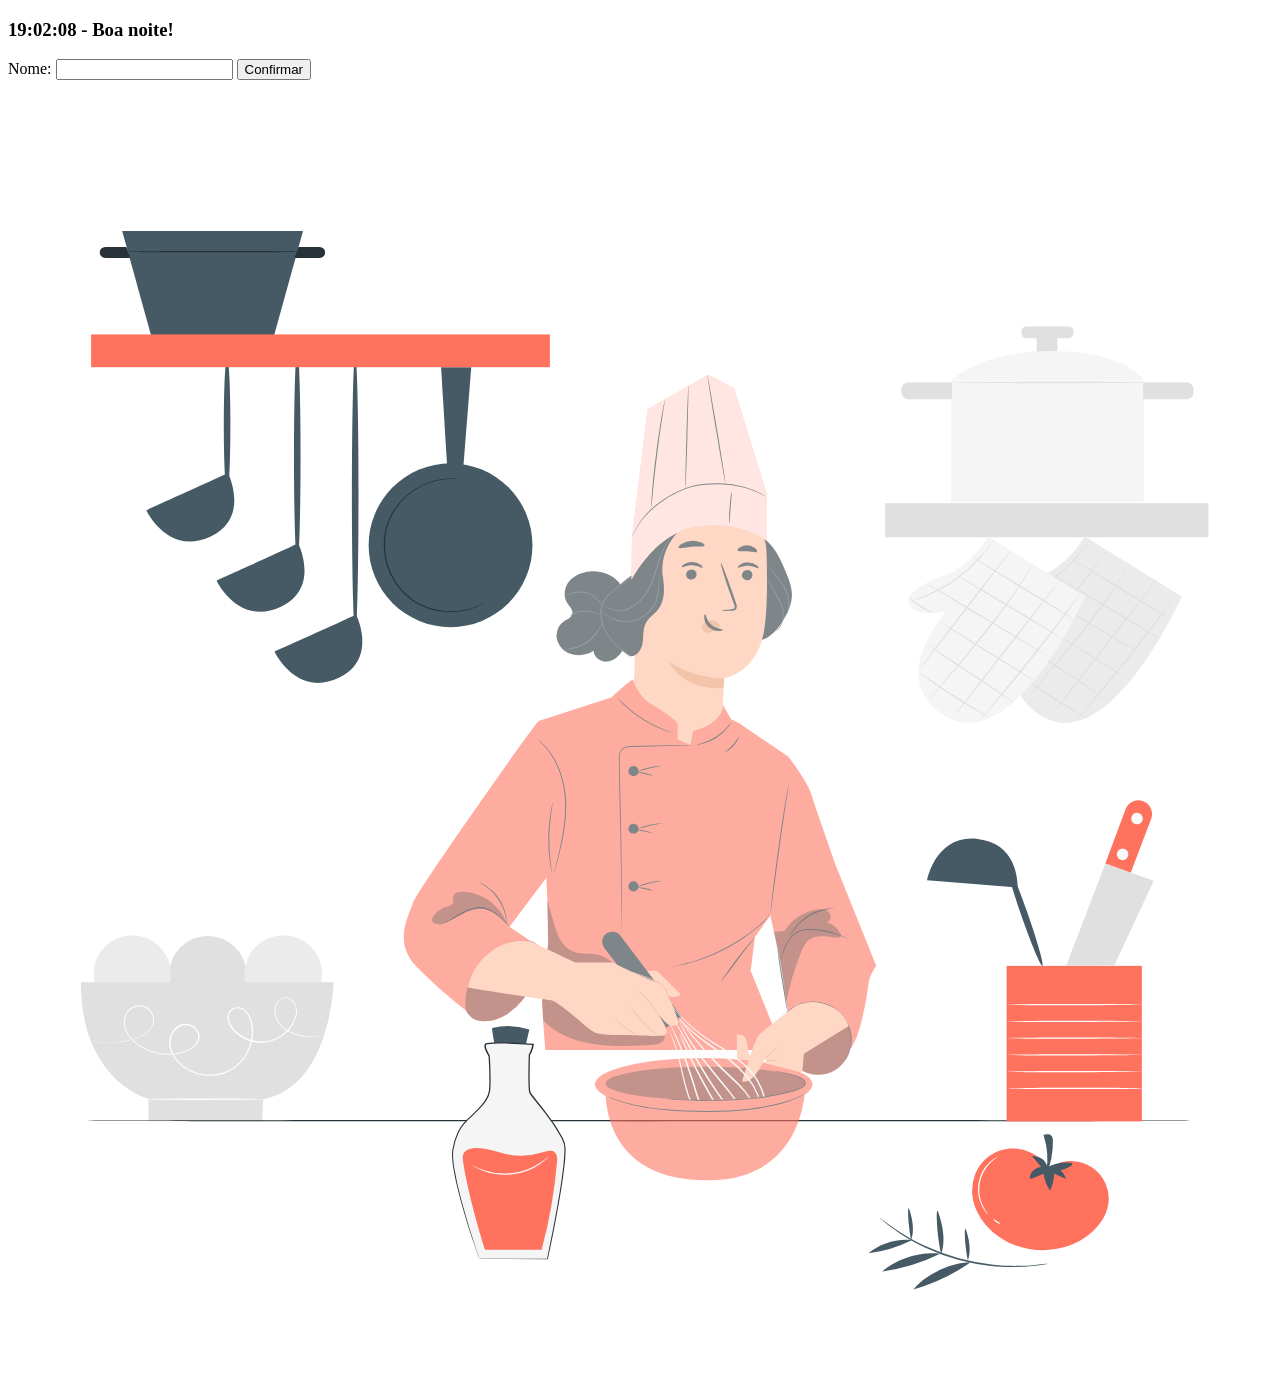
<file: aviso.html>
<!DOCTYPE html>
<html lang="pt-br">
<head>
    <meta charset="UTF-8">
    <meta http-equiv="X-UA-Compatible" content="IE=edge">
    <meta name="viewport" content="width=device-width, initial-scale=1.0">
    <title>Exemplo JS</title>
</head>
<body>
    <h3 id="hora"></h3>
    <label for="nome">Nome: </label>
    <input type="text" id="nome" value="">
    <button onclick="nome_usuario()">Confirmar</button>

    <h2 id="resultado"></h2>

    <img onclick="diminuir()" src="assets/img/chef-animate.svg" alt="">
    <script src="assets/js/hora.js"></script>
</body>
</html>
</file>
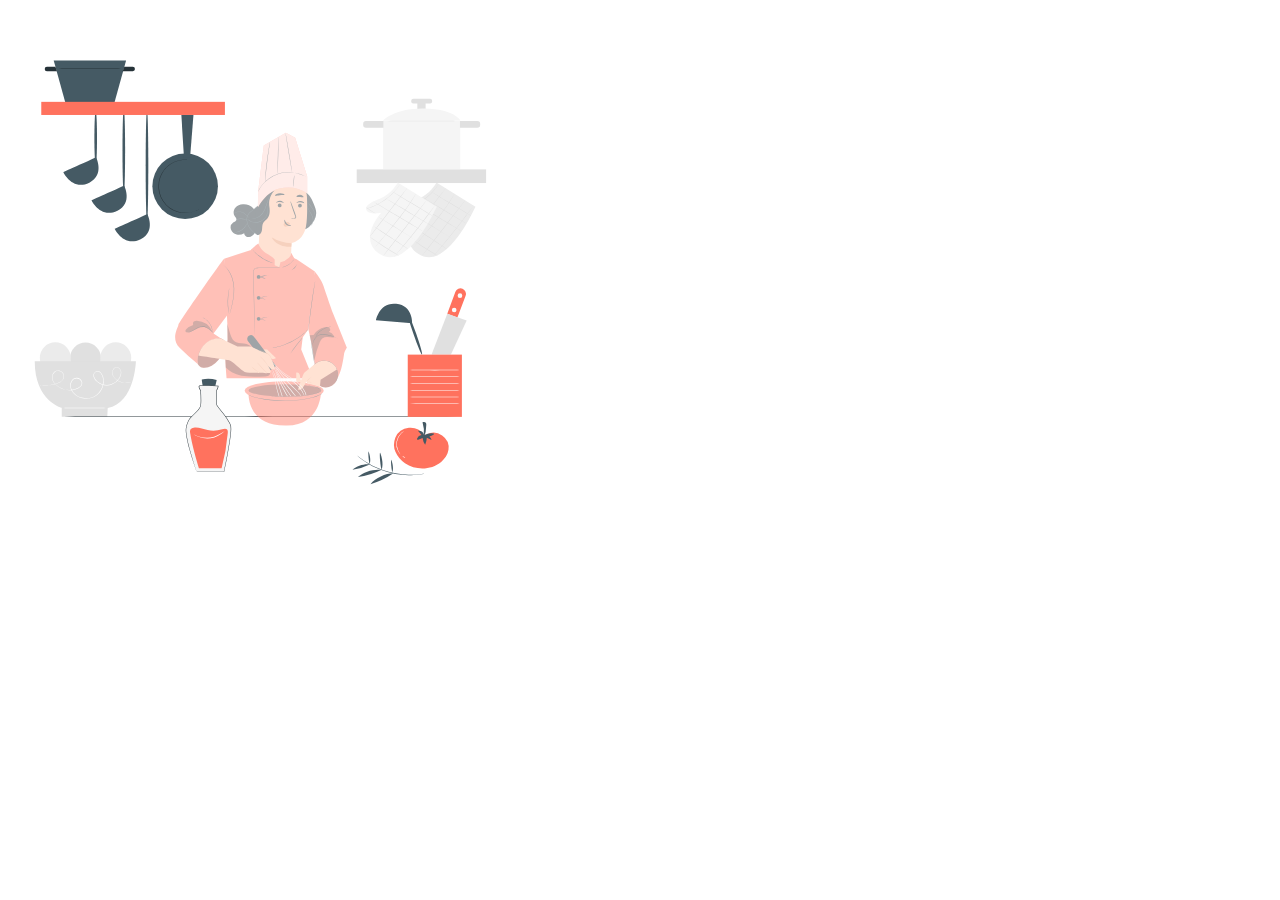
<file: chef.html>
<!DOCTYPE html>
<html lang="en">
<head>
    <meta charset="UTF-8">
    <meta name="viewport" content="width=device-width, initial-scale=1.0">
    <title>Document</title>
</head>
<body>
    <img src="assets/img/chef-animate.svg" alt="" width="40%">
</body>
</html>
</file>
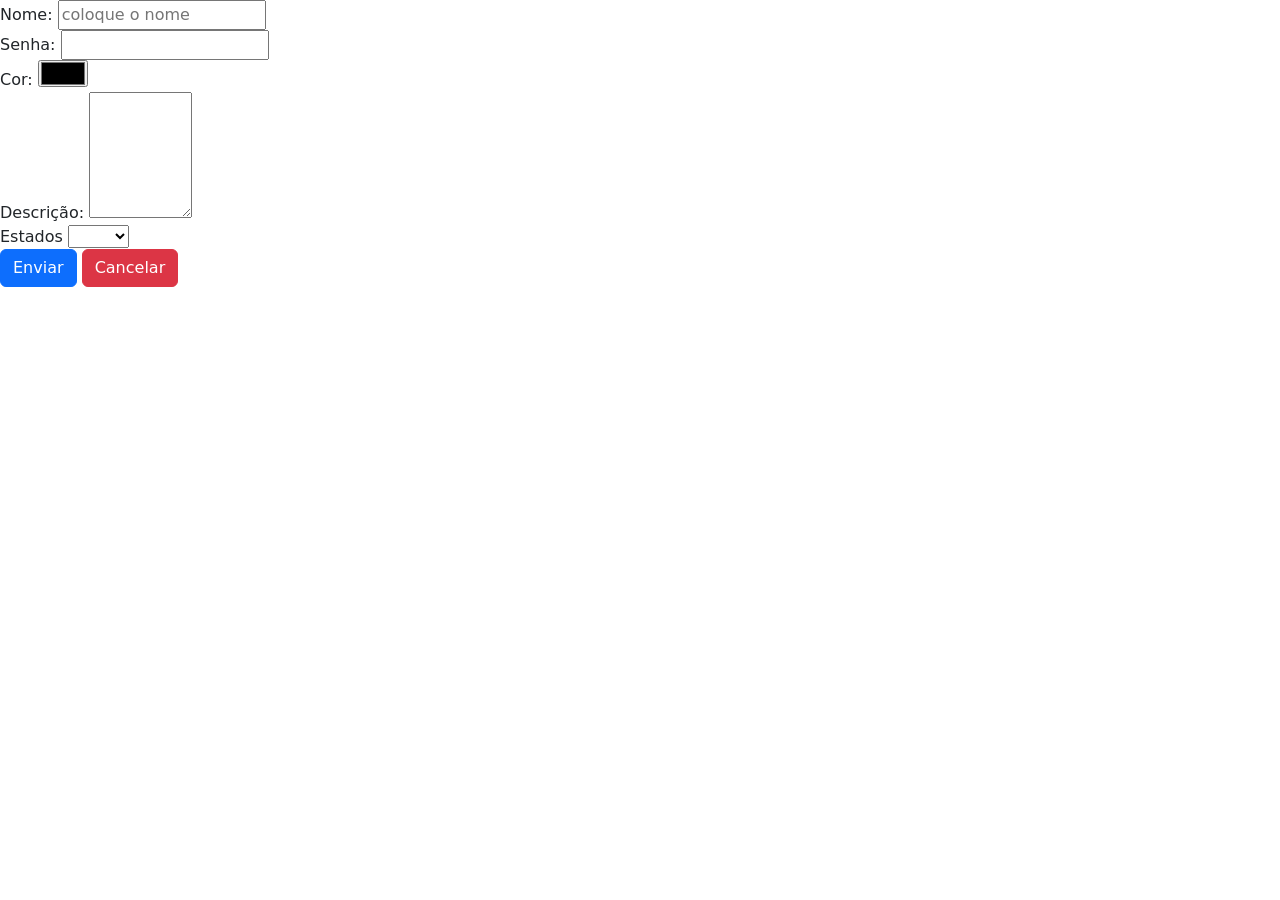
<file: contato.html>
<!DOCTYPE html>
<html lang="pt-br">
<head>
    <meta charset="UTF-8">
    <meta name="viewport" content="width=device-width, initial-scale=1.0">
    <title>Contato</title>
    <link rel="stylesheet" href="assets/css/bootstrap.css">
</head>
<body>
    <form action="" method="get">
        <!-- cria um formulário -->
        <div>
            <label for="nome">Nome:</label>
            <input type="text" name="nome" id="nome" placeholder="coloque o nome">
        </div>
        <div>
            <label for="senha">Senha:</label>
            <input type="password" name="senha" id="senha">
        </div>
        <div>
            <label for="cor">Cor:</label>
            <input type="color" name="cor" id="cor">
        </div>
        <div>
            <!-- for combina com o primeiro id -->
            <label for="descricao">Descrição:</label>
            <textarea name="desc" id="descricao" cols="10" rows="5"></textarea>
            <!-- name é o nome que será passado para o processamento -->
        </div>
        <div>
            <label for="uf">Estados</label>
            <select name="uf" id="uf" selected="disable">
                <option value="" selected="enable"></option>
                <option value="Piaui">Piaui</option>
            </select>
        </div>

        <div>
            <input class="btn btn-primary" type="submit" value="Enviar">
            <input class="btn btn-danger" type="reset" value="Cancelar">
        </div>
    </form>
</body>
</html>
</file>
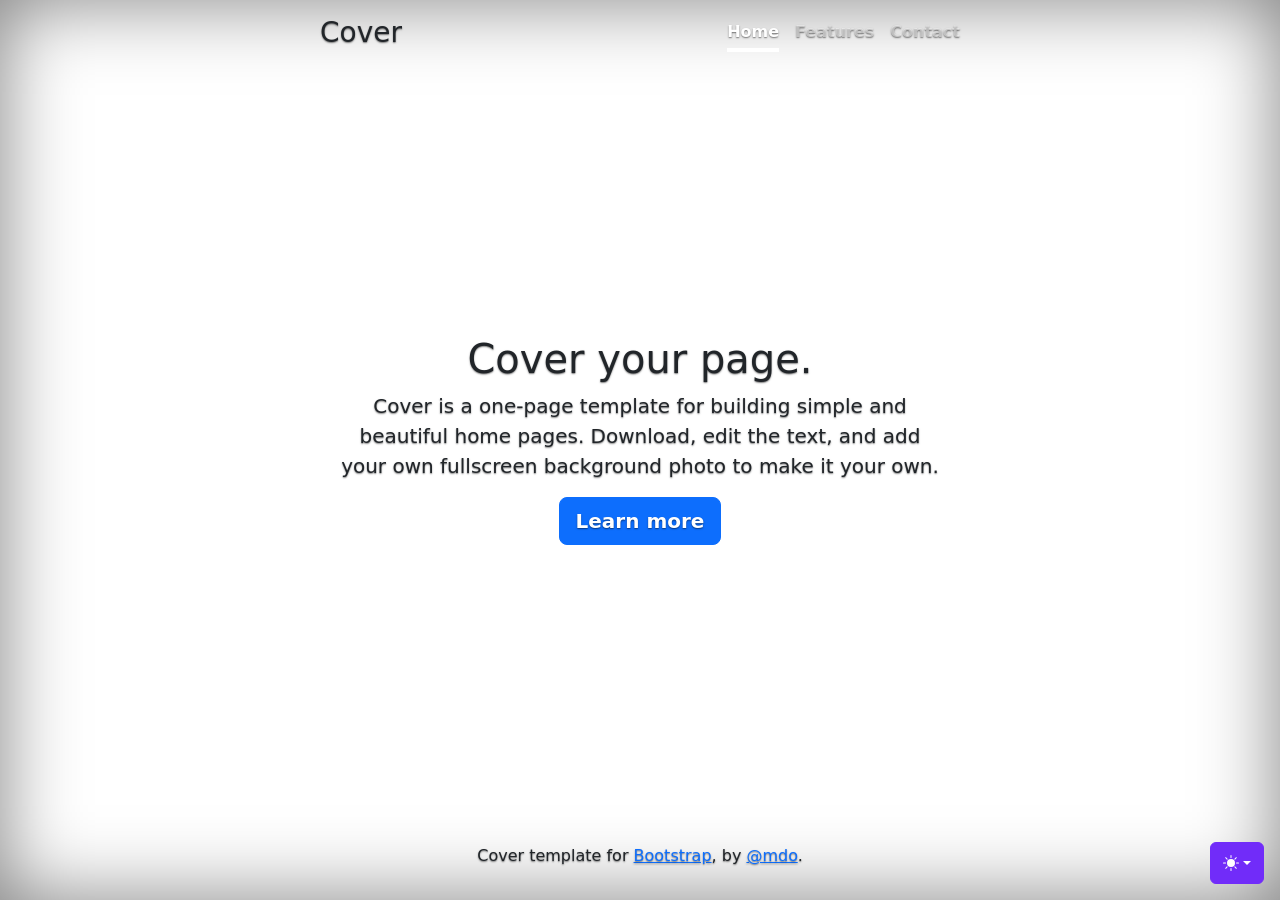
<file: cover.html>
<!doctype html>
<html lang="pt-br" class="h-100" data-bs-theme="auto">
  <head>
    <script src="assets/js/color-modes.js"></script>

    <meta charset="utf-8">
    <meta name="viewport" content="width=device-width, initial-scale=1">
    <meta name="description" content="">
    <meta name="author" content="Mark Otto, Jacob Thornton, and Bootstrap contributors">
    <meta name="generator" content="Hugo 0.112.5">
    <title>Cover Template · Bootstrap v5.3</title>
    

    <link href="assets/css/bootstrap.css" rel="stylesheet">

    <!-- Favicons -->
    <link rel="apple-touch-icon" href="/docs/5.3/assets/img/favicons/apple-touch-icon.png" sizes="180x180">
    <link rel="icon" href="/docs/5.3/assets/img/favicons/favicon-32x32.png" sizes="32x32" type="image/png">
    <link rel="icon" href="/docs/5.3/assets/img/favicons/favicon-16x16.png" sizes="16x16" type="image/png">
    <link rel="manifest" href="/docs/5.3/assets/img/favicons/manifest.json">
    <link rel="mask-icon" href="/docs/5.3/assets/img/favicons/safari-pinned-tab.svg" color="#712cf9">
    <link rel="icon" href="/docs/5.3/assets/img/favicons/favicon.ico">
    <meta name="theme-color" content="#712cf9">


    <style>
      .bd-placeholder-img {
        font-size: 1.125rem;
        text-anchor: middle;
        -webkit-user-select: none;
        -moz-user-select: none;
        user-select: none;
      }

      @media (min-width: 768px) {
        .bd-placeholder-img-lg {
          font-size: 3.5rem;
        }
      }

      .b-example-divider {
        width: 100%;
        height: 3rem;
        background-color: rgba(0, 0, 0, .1);
        border: solid rgba(0, 0, 0, .15);
        border-width: 1px 0;
        box-shadow: inset 0 .5em 1.5em rgba(0, 0, 0, .1), inset 0 .125em .5em rgba(0, 0, 0, .15);
      }

      .b-example-vr {
        flex-shrink: 0;
        width: 1.5rem;
        height: 100vh;
      }

      .bi {
        vertical-align: -.125em;
        fill: currentColor;
      }

      .nav-scroller {
        position: relative;
        z-index: 2;
        height: 2.75rem;
        overflow-y: hidden;
      }

      .nav-scroller .nav {
        display: flex;
        flex-wrap: nowrap;
        padding-bottom: 1rem;
        margin-top: -1px;
        overflow-x: auto;
        text-align: center;
        white-space: nowrap;
        -webkit-overflow-scrolling: touch;
      }

      .btn-bd-primary {
        --bd-violet-bg: #712cf9;
        --bd-violet-rgb: 112.520718, 44.062154, 249.437846;

        --bs-btn-font-weight: 600;
        --bs-btn-color: var(--bs-white);
        --bs-btn-bg: var(--bd-violet-bg);
        --bs-btn-border-color: var(--bd-violet-bg);
        --bs-btn-hover-color: var(--bs-white);
        --bs-btn-hover-bg: #6528e0;
        --bs-btn-hover-border-color: #6528e0;
        --bs-btn-focus-shadow-rgb: var(--bd-violet-rgb);
        --bs-btn-active-color: var(--bs-btn-hover-color);
        --bs-btn-active-bg: #5a23c8;
        --bs-btn-active-border-color: #5a23c8;
      }
      .bd-mode-toggle {
        z-index: 1500;
      }
    </style>

    
    <!-- Custom styles for this template -->
    <link href="assets/css/cover.css" rel="stylesheet">
  </head>
  <body class="d-flex h-100 text-center text-bg-auto">
      <svg xmlns="http://www.w3.org/2000/svg" style="display: none;">
        <symbol id="check2" viewBox="0 0 16 16">
          <path d="M13.854 3.646a.5.5 0 0 1 0 .708l-7 7a.5.5 0 0 1-.708 0l-3.5-3.5a.5.5 0 1 1 .708-.708L6.5 10.293l6.646-6.647a.5.5 0 0 1 .708 0z"/>
        </symbol>
        <symbol id="circle-half" viewBox="0 0 16 16">
          <path d="M8 15A7 7 0 1 0 8 1v14zm0 1A8 8 0 1 1 8 0a8 8 0 0 1 0 16z"/>
        </symbol>
        <symbol id="moon-stars-fill" viewBox="0 0 16 16">
          <path d="M6 .278a.768.768 0 0 1 .08.858 7.208 7.208 0 0 0-.878 3.46c0 4.021 3.278 7.277 7.318 7.277.527 0 1.04-.055 1.533-.16a.787.787 0 0 1 .81.316.733.733 0 0 1-.031.893A8.349 8.349 0 0 1 8.344 16C3.734 16 0 12.286 0 7.71 0 4.266 2.114 1.312 5.124.06A.752.752 0 0 1 6 .278z"/>
          <path d="M10.794 3.148a.217.217 0 0 1 .412 0l.387 1.162c.173.518.579.924 1.097 1.097l1.162.387a.217.217 0 0 1 0 .412l-1.162.387a1.734 1.734 0 0 0-1.097 1.097l-.387 1.162a.217.217 0 0 1-.412 0l-.387-1.162A1.734 1.734 0 0 0 9.31 6.593l-1.162-.387a.217.217 0 0 1 0-.412l1.162-.387a1.734 1.734 0 0 0 1.097-1.097l.387-1.162zM13.863.099a.145.145 0 0 1 .274 0l.258.774c.115.346.386.617.732.732l.774.258a.145.145 0 0 1 0 .274l-.774.258a1.156 1.156 0 0 0-.732.732l-.258.774a.145.145 0 0 1-.274 0l-.258-.774a1.156 1.156 0 0 0-.732-.732l-.774-.258a.145.145 0 0 1 0-.274l.774-.258c.346-.115.617-.386.732-.732L13.863.1z"/>
        </symbol>
        <symbol id="sun-fill" viewBox="0 0 16 16">
          <path d="M8 12a4 4 0 1 0 0-8 4 4 0 0 0 0 8zM8 0a.5.5 0 0 1 .5.5v2a.5.5 0 0 1-1 0v-2A.5.5 0 0 1 8 0zm0 13a.5.5 0 0 1 .5.5v2a.5.5 0 0 1-1 0v-2A.5.5 0 0 1 8 13zm8-5a.5.5 0 0 1-.5.5h-2a.5.5 0 0 1 0-1h2a.5.5 0 0 1 .5.5zM3 8a.5.5 0 0 1-.5.5h-2a.5.5 0 0 1 0-1h2A.5.5 0 0 1 3 8zm10.657-5.657a.5.5 0 0 1 0 .707l-1.414 1.415a.5.5 0 1 1-.707-.708l1.414-1.414a.5.5 0 0 1 .707 0zm-9.193 9.193a.5.5 0 0 1 0 .707L3.05 13.657a.5.5 0 0 1-.707-.707l1.414-1.414a.5.5 0 0 1 .707 0zm9.193 2.121a.5.5 0 0 1-.707 0l-1.414-1.414a.5.5 0 0 1 .707-.707l1.414 1.414a.5.5 0 0 1 0 .707zM4.464 4.465a.5.5 0 0 1-.707 0L2.343 3.05a.5.5 0 1 1 .707-.707l1.414 1.414a.5.5 0 0 1 0 .708z"/>
        </symbol>
      </svg>

      <div class="dropdown position-fixed bottom-0 end-0 mb-3 me-3 bd-mode-toggle">
        <button class="btn btn-bd-primary py-2 dropdown-toggle d-flex align-items-center"
                id="bd-theme"
                type="button"
                aria-expanded="false"
                data-bs-toggle="dropdown"
                aria-label="Toggle theme (auto)">
          <svg class="bi my-1 theme-icon-active" width="1em" height="1em"><use href="#circle-half"></use></svg>
          <span class="visually-hidden" id="bd-theme-text">Toggle theme</span>
        </button>
        <ul class="dropdown-menu dropdown-menu-end shadow" aria-labelledby="bd-theme-text">
          <li>
            <button type="button" class="dropdown-item d-flex align-items-center" data-bs-theme-value="light" aria-pressed="false">
              <svg class="bi me-2 opacity-50 theme-icon" width="1em" height="1em"><use href="#sun-fill"></use></svg>
              Light
              <svg class="bi ms-auto d-none" width="1em" height="1em"><use href="#check2"></use></svg>
            </button>
          </li>
          <li>
            <button type="button" class="dropdown-item d-flex align-items-center" data-bs-theme-value="dark" aria-pressed="false">
              <svg class="bi me-2 opacity-50 theme-icon" width="1em" height="1em"><use href="#moon-stars-fill"></use></svg>
              Dark
              <svg class="bi ms-auto d-none" width="1em" height="1em"><use href="#check2"></use></svg>
            </button>
          </li>
          <li>
            <button type="button" class="dropdown-item d-flex align-items-center active" data-bs-theme-value="auto" aria-pressed="true">
              <svg class="bi me-2 opacity-50 theme-icon" width="1em" height="1em"><use href="#circle-half"></use></svg>
              Auto
              <svg class="bi ms-auto d-none" width="1em" height="1em"><use href="#check2"></use></svg>
            </button>
          </li>
        </ul>
      </div>

    
      <div class="cover-container d-flex w-100 h-100 p-3 mx-auto flex-column">
        <header class="mb-auto">
          <div>
            <h3 class="float-md-start mb-0">Cover</h3>
            <nav class="nav nav-masthead justify-content-center float-md-end">
              <a class="nav-link fw-bold py-1 px-0 active" aria-current="page" href="#">Home</a>
              <a class="nav-link fw-bold py-1 px-0" href="#">Features</a>
              <a class="nav-link fw-bold py-1 px-0" href="#">Contact</a>
            </nav>
          </div>
        </header>

        <main class="px-3">
          <h1>Cover your page.</h1>
          <p class="lead">Cover is a one-page template for building simple and beautiful home pages. Download, edit the text, and add your own fullscreen background photo to make it your own.</p>
          <p class="lead">
            <a href="#" class="btn btn-lg btn-primary fw-bold border-auto bg-auto">Learn more</a>
          </p>
        </main>

        <footer class="mt-auto text-auto-50">
          <p>Cover template for <a href="https://getbootstrap.com/" class="text-auto">Bootstrap</a>, by <a href="https://twitter.com/mdo" class="text-auto">@mdo</a>.</p>
        </footer>
      </div>
      <script src="assets/js/bootstrap.bundle.js"></script>

  </body>
</html>
</file>
<file: assets/css/cover.css>
/*
 * Globals
 */


/* Custom default button */
.btn-light,
.btn-light:hover,
.btn-light:focus {
  color: #333;
  text-shadow: none; /* Prevent inheritance from `body` */
}


/*
 * Base structure
 */

body {
  text-shadow: 0 .05rem .1rem rgba(0, 0, 0, .5);
  box-shadow: inset 0 0 5rem rgba(0, 0, 0, .5);
}

.cover-container {
  max-width: 42em;
}


/*
 * Header
 */

.nav-masthead .nav-link {
  color: rgba(255, 255, 255, .5);
  border-bottom: .25rem solid transparent;
}

.nav-masthead .nav-link:hover,
.nav-masthead .nav-link:focus {
  border-bottom-color: rgba(255, 255, 255, .25);
}

.nav-masthead .nav-link + .nav-link {
  margin-left: 1rem;
}

.nav-masthead .active {
  color: #fff;
  border-bottom-color: #fff;
}
</file>
